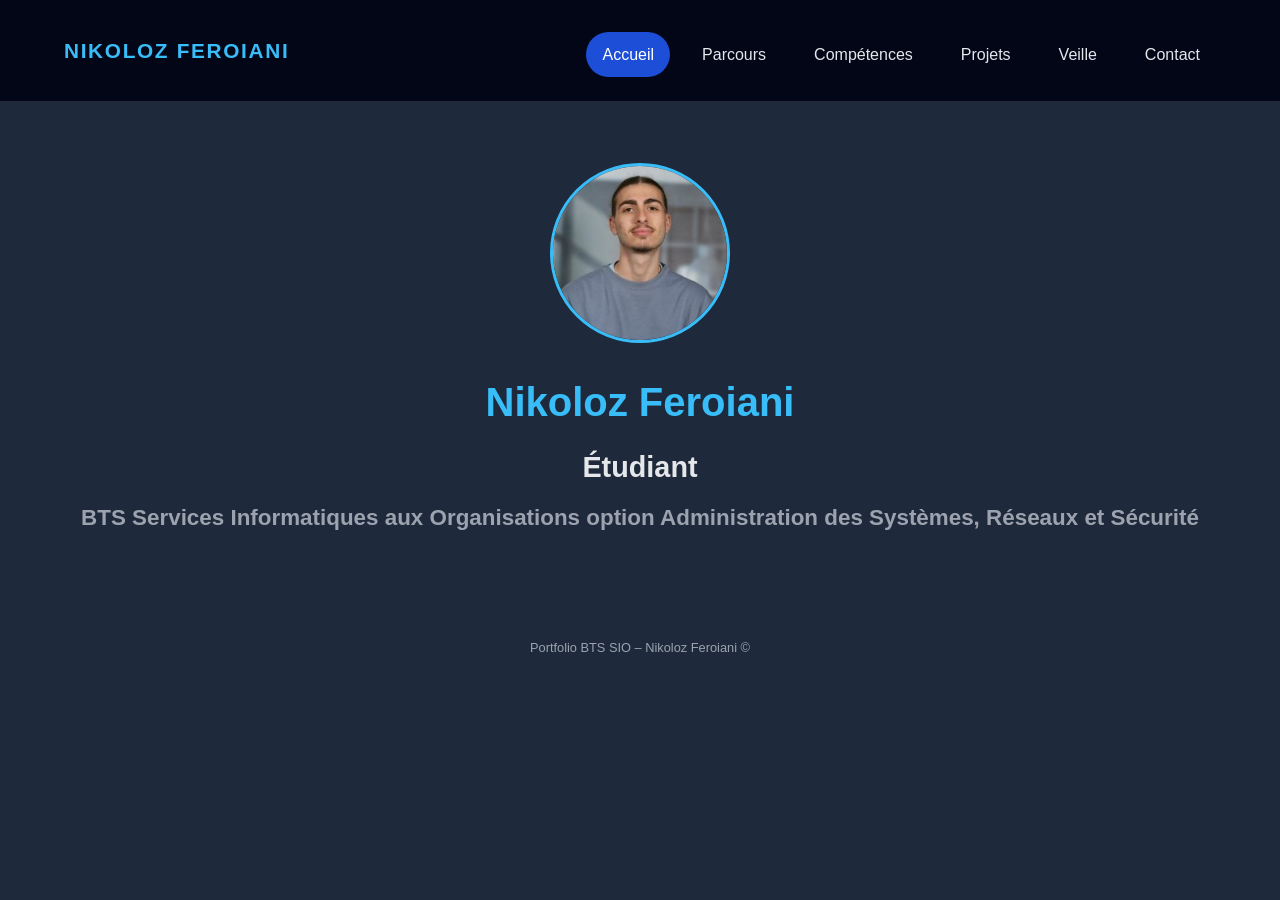
<file: index.html>
<!DOCTYPE html>
<html lang="fr">
<head>
<meta charset="UTF-8">
<title>Accueil – Portfolio Nikoloz Feroiani</title>
<meta name="viewport" content="width=device-width, initial-scale=1.0">
<link rel="stylesheet" href="css/common.css">
<link rel="stylesheet" href="css/accueil.css">
</head>
<body>

<header>
<div class="container navbar">
<div class="nav-logo">NIKOLOZ FEROIANI</div>
<nav class="nav-links">
<a href="index.html" class="active">Accueil</a>
<a href="parcours.html">Parcours</a>
<a href="competence.html">Compétences</a>
<a href="projets.html">Projets</a>
<a href="veille.html">Veille</a>
<a href="contact.html">Contact</a>
</nav>
</div>
</header>

<main class="container accueil">

<!-- Photo + Nom / Formation -->
<div class="intro-vitrine">
<!-- Insert your photo here -->
<img src="img/téléchargement.png" alt="Photo Nikoloz Feroiani" class="photo-profil">
<h1>Nikoloz Feroiani</h1>
<h2>Étudiant</h2>
<h3>BTS Services Informatiques aux Organisations option Administration des Systèmes, Réseaux et Sécurité</h3>
</div>

</main>

<footer>
<div class="container">
Portfolio BTS SIO – Nikoloz Feroiani ©
</div>
</footer>

</body>
</html>
</file>
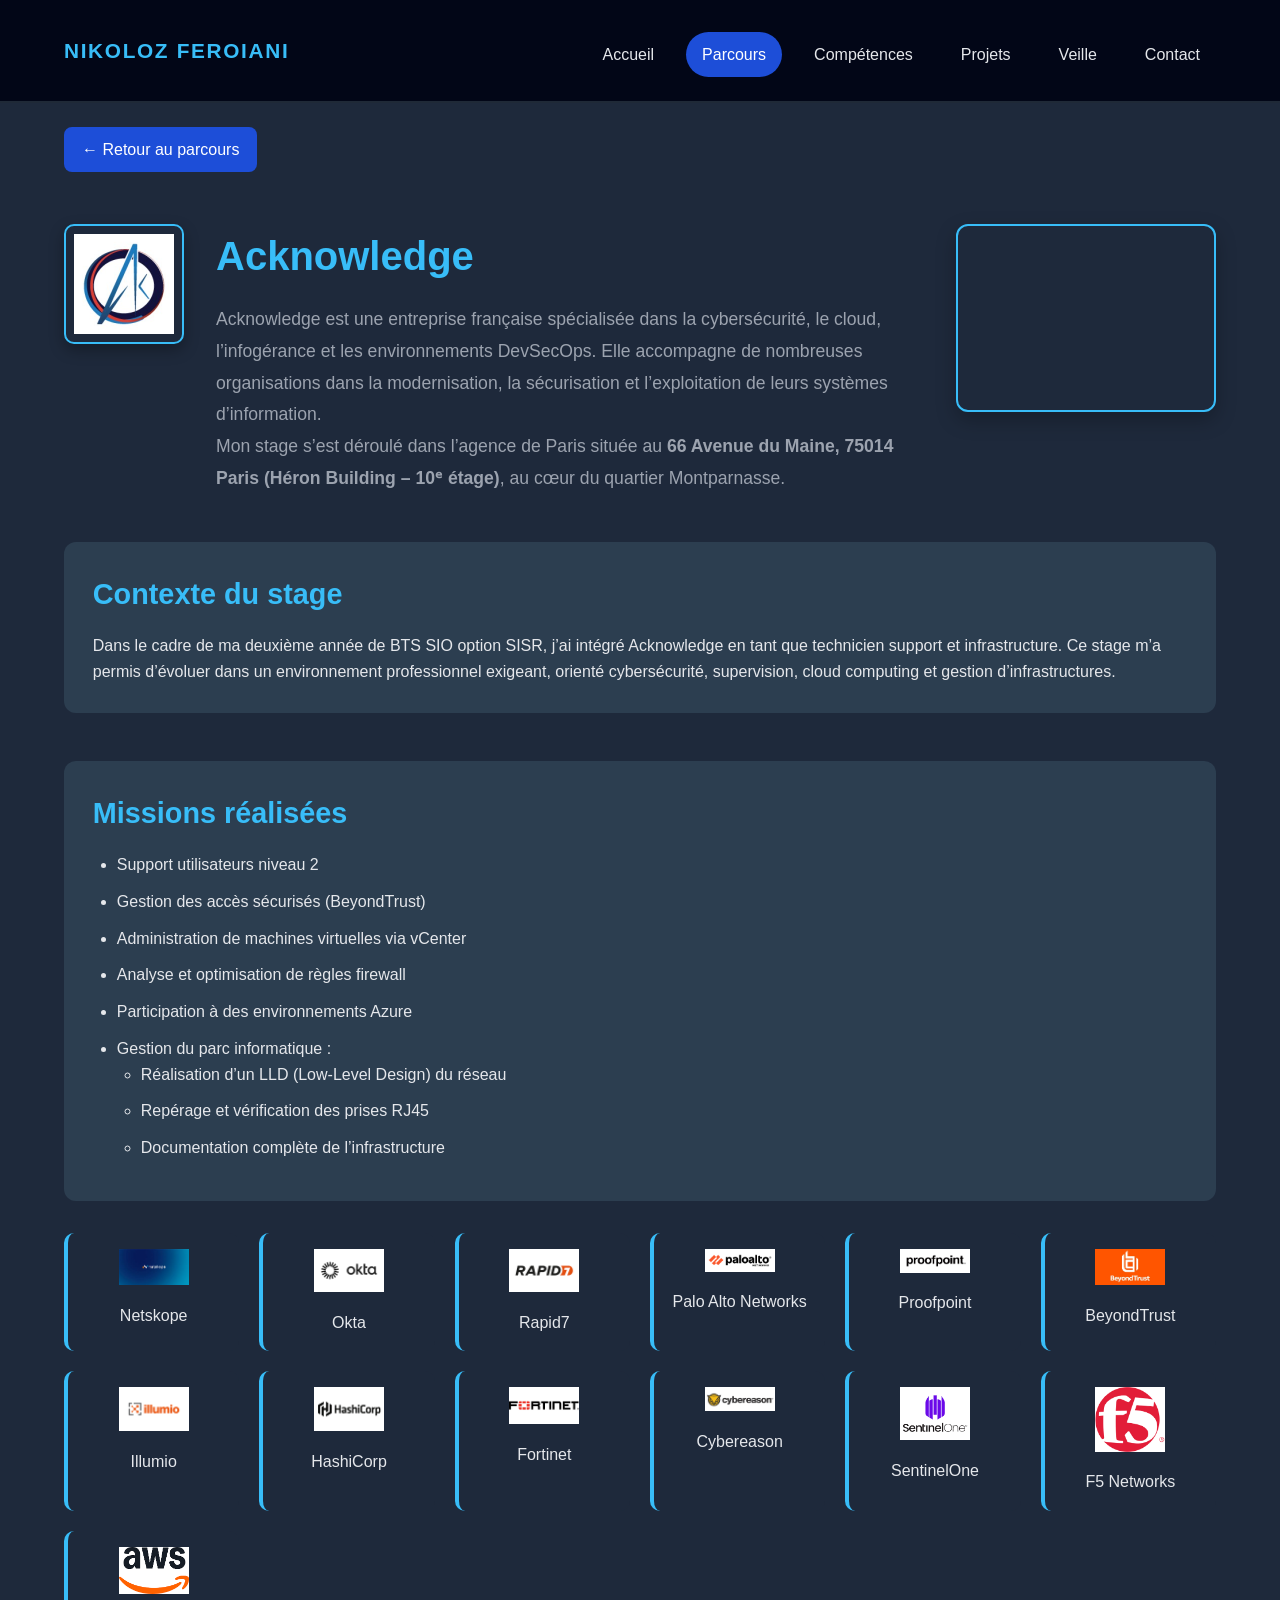
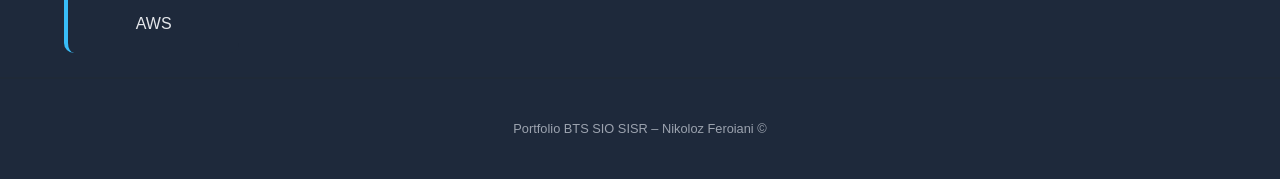
<file: acknowledge.html>
<!DOCTYPE html>
<html lang="fr">
<head>
  <meta charset="UTF-8">
  <title>Acknowledge – Stage BTS SIO SISR</title>
  <meta name="viewport" content="width=device-width, initial-scale=1.0">

  <link rel="stylesheet" href="css/common.css">
  <link rel="stylesheet" href="css/entreprise.css">
</head>

<body>

<header>
  <div class="container navbar">
    <div class="nav-logo">NIKOLOZ FEROIANI</div>
    <nav class="nav-links">
      <a href="index.html">Accueil</a>
      <a href="parcours.html" class="active">Parcours</a>
      <a href="competence.html">Compétences</a>
      <a href="projets.html">Projets</a>
      <a href="veille.html">Veille</a>
      <a href="contact.html">Contact</a>
    </nav>
  </div>
</header>

<main class="container">

  <!-- Bouton retour en haut -->
  <a href="parcours.html" class="btn-retour-top">← Retour au parcours</a>

  <!-- HEADER ENTREPRISE : Logo + Texte + Map -->
  <section class="intro-header">

    <!-- Logo -->
    <div class="intro-logo">
      <img src="img/ack_nowledge_logo.jpg" alt="Logo Acknowledge">
    </div>

    <!-- Texte -->
    <div class="intro-text">
      <h1>Acknowledge</h1>
      <p>
        Acknowledge est une entreprise française spécialisée dans la cybersécurité, le cloud, 
        l’infogérance et les environnements DevSecOps. Elle accompagne de nombreuses organisations 
        dans la modernisation, la sécurisation et l’exploitation de leurs systèmes d’information.
      </p>
      <p>
        Mon stage s’est déroulé dans l’agence de Paris située au 
        <strong>66 Avenue du Maine, 75014 Paris (Héron Building – 10ᵉ étage)</strong>, 
        au cœur du quartier Montparnasse.
      </p>
    </div>

    <!-- Map -->
    <div class="intro-map-small">
      <iframe 
        src="https://www.google.com/maps/embed?pb=!1m18!1m12!1m3!1d2624.676948334334!2d2.321989076747232!3d48.83848997132451!2m3!1f0!2f0!3f0!3m2!1i1024!2i768!4f13.1!3m3!1m2!1s0x47e671e3d3f8b4d1%3A0x8c4f3b43f5201fa0!2s66%20Av.%20du%20Maine%2C%2075014%20Paris!5e0!3m2!1sfr!2sfr!4v1700000000000"
        width="100%" height="160" style="border:0;" allowfullscreen="" loading="lazy">
      </iframe>
    </div>

  </section>

  <!-- Contexte du stage -->
  <section class="context">
    <h2>Contexte du stage</h2>
    <p>
      Dans le cadre de ma deuxième année de BTS SIO option SISR, j’ai intégré Acknowledge en tant que 
      technicien support et infrastructure. Ce stage m’a permis d’évoluer dans un environnement 
      professionnel exigeant, orienté cybersécurité, supervision, cloud computing et gestion d’infrastructures.
    </p>
  </section>

  <!-- Missions réalisées -->
  <section class="missions">
    <h2>Missions réalisées</h2>
    <ul>
      <li>Support utilisateurs niveau 2</li>
      <li>Gestion des accès sécurisés (BeyondTrust)</li>
      <li>Administration de machines virtuelles via vCenter</li>
      <li>Analyse et optimisation de règles firewall</li>
      <li>Participation à des environnements Azure</li>
      <li>Gestion du parc informatique :
        <ul>
          <li>Réalisation d’un LLD (Low-Level Design) du réseau</li>
          <li>Repérage et vérification des prises RJ45</li>
          <li>Documentation complète de l’infrastructure</li>
        </ul>
      </li>
    </ul>
  </section>

  <!-- Technologies utilisées -->
  <div class="tech-grid">

  <div class="tech-card">
    <img src="img/netskope.jpg" alt="Netskope">
    <p>Netskope</p>
  </div>

  <div class="tech-card">
    <img src="img/okta.png" alt="Okta">
    <p>Okta</p>
  </div>

  <div class="tech-card">
    <img src="img/rapid7.png" alt="Rapid7">
    <p>Rapid7</p>
  </div>

  <div class="tech-card">
    <img src="img/paloalto.png" alt="Palo Alto Networks">
    <p>Palo Alto Networks</p>
  </div>

  <div class="tech-card">
    <img src="img/proofpoint.png" alt="Proofpoint">
    <p>Proofpoint</p>
  </div>

  <div class="tech-card">
    <img src="img/logo_beyondtrust.png" alt="BeyondTrust">
    <p>BeyondTrust</p>
  </div>

  <div class="tech-card">
    <img src="img/illumio.png" alt="Illumio">
    <p>Illumio</p>
  </div>

  <div class="tech-card">
    <img src="img/hashicopr.png" alt="HashiCorp">
    <p>HashiCorp</p>
  </div>

  <div class="tech-card">
    <img src="img/fortinet.png" alt="Fortinet">
    <p>Fortinet</p>
  </div>

  <div class="tech-card">
    <img src="img/cybereason.png " alt="Cybereason">
    <p>Cybereason</p>
  </div>

  <div class="tech-card">
    <img src="img/sentinelle one.png" alt="SentinelOne">
    <p>SentinelOne</p>
  </div>

  <div class="tech-card">
    <img src="img/f5.png" alt="F5">
    <p>F5 Networks</p>
  </div>

  <div class="tech-card">
    <img src="img/aws.png" alt="AWS">
    <p>AWS</p>
  </div>

</div>


</main>

<footer>
  <div class="container">
    Portfolio BTS SIO SISR – Nikoloz Feroiani ©
  </div>
</footer>

</body>
</html>
</file>
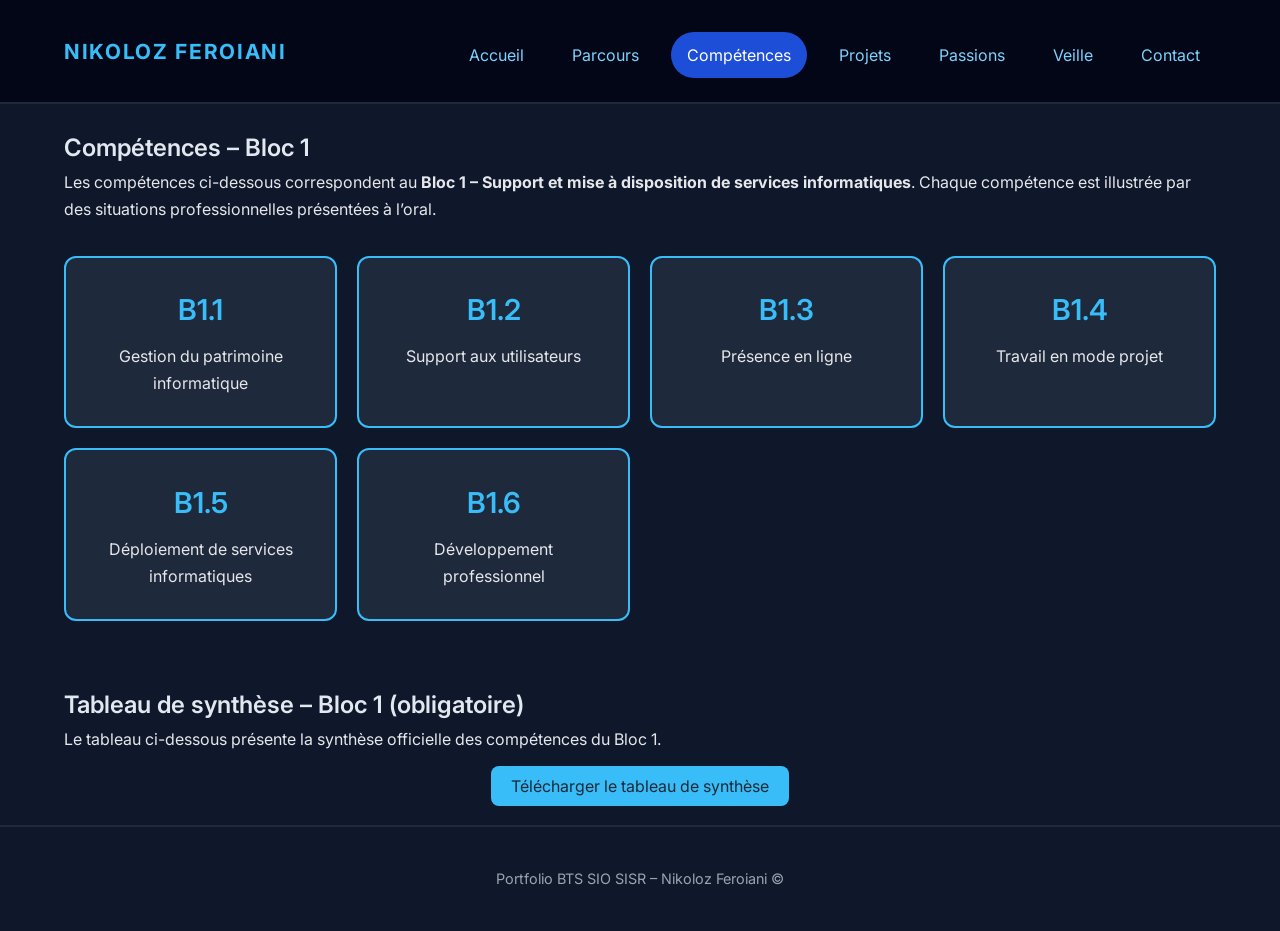
<file: competence.html>
<!DOCTYPE html>
<html lang="fr">
<head>
    <meta charset="UTF-8">
    <title>Compétences – Bloc 1 | BTS SIO SISR</title>
    <meta name="viewport" content="width=device-width, initial-scale=1.0">

    <!-- CSS existants -->
    <link rel="stylesheet" href="css/common.css">
    <link rel="stylesheet" href="css/competence.css">

    <style>
        /* ===== Cartes compétences (style ancien amélioré) ===== */
        .competence-grid {
            display: grid;
            grid-template-columns: repeat(auto-fit, minmax(220px, 1fr));
            gap: 20px;
            margin-top: 2rem;
        }

        .competence-card {
            background-color: #1e293b;
            border: 2px solid #38bdf8;
            border-radius: 12px;
            padding: 1.8rem;
            text-align: center;
            cursor: pointer;
            transition: transform 0.25s ease, box-shadow 0.25s ease;
        }

        .competence-card:hover {
            transform: translateY(-6px);
            box-shadow: 0 8px 18px rgba(0, 0, 0, 0.25);
        }

        .competence-card h2 {
            color: #38bdf8;
            font-size: 1.8rem;
            margin-bottom: 0.5rem;
        }

        .competence-card p {
            color: #e5e7eb;
            font-size: 1rem;
        }

        /* ===== Modals ===== */
        .modal {
            display: none;
            position: fixed;
            z-index: 999;
            left: 0;
            top: 0;
            width: 100%;
            height: 100%;
            background-color: rgba(0,0,0,0.6);
        }

        .modal-content {
            background-color: #1f2937;
            margin: 50px auto;
            padding: 20px;
            border-radius: 12px;
            width: 80%;
            max-width: 900px;
            color: #e5e7eb;
        }

        .close {
            float: right;
            font-size: 2rem;
            cursor: pointer;
            color: #38bdf8;
        }

        /* ===== Tableaux ===== */
        .modal-content table {
            width: 100%;
            border-collapse: collapse;
            margin-top: 15px;
        }

        .modal-content th, .modal-content td {
            border: 1px solid #38bdf8;
            padding: 10px;
            text-align: center;
        }

        .modal-content th {
            background-color: #38bdf8;
            color: #1f2937;
        }

        .modal-content td {
            background-color: #2c3e50;
        }

        /* ===== PDF ===== */
        .pdf-download {
            text-align: center;
            margin-top: 20px;
        }

        .pdf-download a {
            background-color: #38bdf8;
            color: #1f2937;
            padding: 10px 20px;
            border-radius: 8px;
            text-decoration: none;
        }

        .pdf-download a:hover {
            background-color: #1aa0f7;
        }
    </style>
</head>

<body>

<header>
    <div class="container navbar">
        <div class="nav-logo">NIKOLOZ FEROIANI</div>
        <nav class="nav-links">
            <a href="index.html">Accueil</a>
            <a href="parcours.html">Parcours</a>
            <a href="competence.html" class="active">Compétences</a>
            <a href="projets.html">Projets</a>
            <a href="passions.html">Passions</a>
            <a href="veille.html">Veille</a>
            <a href="contact.html">Contact</a>
        </nav>
    </div>
</header>

<main class="container">

    <section class="intro">
        <h1>Compétences – Bloc 1</h1>
        <p>
            Les compétences ci-dessous correspondent au <strong>Bloc 1 – Support et mise à disposition de services informatiques</strong>.
            Chaque compétence est illustrée par des situations professionnelles présentées à l’oral.
        </p>
    </section>

    <!-- ===== Cartes compétences ===== -->
    <section class="competence-grid">
        <div class="competence-card" onclick="openModal('modal-b1.1')">
            <h2>B1.1</h2>
            <p>Gestion du patrimoine informatique</p>
        </div>

        <div class="competence-card" onclick="openModal('modal-b1.2')">
            <h2>B1.2</h2>
            <p>Support aux utilisateurs</p>
        </div>

        <div class="competence-card" onclick="openModal('modal-b1.3')">
            <h2>B1.3</h2>
            <p>Présence en ligne</p>
        </div>

        <div class="competence-card" onclick="openModal('modal-b1.4')">
            <h2>B1.4</h2>
            <p>Travail en mode projet</p>
        </div>

        <div class="competence-card" onclick="openModal('modal-b1.5')">
            <h2>B1.5</h2>
            <p>Déploiement de services informatiques</p>
        </div>

        <div class="competence-card" onclick="openModal('modal-b1.6')">
            <h2>B1.6</h2>
            <p>Développement professionnel</p>
        </div>
    </section>

    <!-- ===== MODALS ===== -->

    <!-- B1.1 -->
    <div id="modal-b1.1" class="modal">
        <div class="modal-content">
            <span class="close" onclick="closeModal('modal-b1.1')">&times;</span>
            <h3>B1.1 – Gestion du patrimoine informatique</h3>

            <table>
                <tr>
                    <th>Contexte</th>
                    <th>Comment</th>
                    <th>Outils / Technologie</th>
                    <th>Mission</th>
                </tr>
                <tr>
                    <td>Stage 1 – Oh My Tel</td>
                    <td>Inventaire matériel et vérification postes</td>
                    <td>PC, câbles, périphériques</td>
                    <td>Suivi et inventaire complet</td>
                </tr>
                <tr>
                    <td>Formation – Lab réseau</td>
                    <td>Installation et vérification postes / serveurs</td>
                    <td>VM, Switch Cisco</td>
                    <td>Mise en place du lab</td>
                </tr>
            </table>
        </div>
    </div>

    <!-- B1.2 -->
    <div id="modal-b1.2" class="modal">
        <div class="modal-content">
            <span class="close" onclick="closeModal('modal-b1.2')">&times;</span>
            <h3>B1.2 – Support aux utilisateurs</h3>

            <table>
                <tr>
                    <th>Contexte</th>
                    <th>Comment</th>
                    <th>Outils / Technologie</th>
                    <th>Mission</th>
                </tr>
                <tr>
                    <td>Stage 2 – Acknowledge</td>
                    <td>Suivi et traitement tickets Jira</td>
                    <td>Jira, Email</td>
                    <td>Traiter et résoudre les tickets</td>
                </tr>
                <tr>
                    <td>Stage 1 – Oh My Tel</td>
                    <td>Assistance et dépannage postes</td>
                    <td>Windows, Office, matériel PC</td>
                    <td>Aider les utilisateurs et vérifier leur équipement</td>
                </tr>
            </table>
        </div>
    </div>

    <!-- B1.3 -->
    <div id="modal-b1.3" class="modal">
        <div class="modal-content">
            <span class="close" onclick="closeModal('modal-b1.3')">&times;</span>
            <h3>B1.3 – Présence en ligne / supervision</h3>

            <table>
                <tr>
                    <th>Contexte</th>
                    <th>Comment</th>
                    <th>Outils / Technologie</th>
                    <th>Mission</th>
                </tr>
                <tr>
                    <td>Formation – Lab réseau</td>
                    <td>Supervision du lab et des machines</td>
                    <td>CheckMK, VM</td>
                    <td>Création de dashboards</td>
                </tr>
                <tr>
                    <td>Stage 2 – Acknowledge</td>
                    <td>Surveillance des équipements réseau</td>
                    <td>CheckMK, Kibana</td>
                    <td>Monitorer les endpoints et serveurs</td>
                </tr>
            </table>
        </div>
    </div>

    <!-- B1.4 -->
    <div id="modal-b1.4" class="modal">
        <div class="modal-content">
            <span class="close" onclick="closeModal('modal-b1.4')">&times;</span>
            <h3>B1.4 – Travail en mode projet</h3>

            <table>
                <tr>
                    <th>Contexte</th>
                    <th>Comment</th>
                    <th>Outils / Technologie</th>
                    <th>Mission</th>
                </tr>
                <tr>
                    <td>Projet AP – Station F</td>
                    <td>Coordination et configuration du réseau</td>
                    <td>Switch Cisco, VLAN, LACP</td>
                    <td>Mise en place de l’infrastructure</td>
                </tr>
                <tr>
                    <td>Projet Lab individuel</td>
                    <td>Organisation et test des VMs</td>
                    <td>VM Windows 11 / Server</td>
                    <td>Mise en place du lab</td>
                </tr>
            </table>
        </div>
    </div>

    <!-- B1.5 -->
    <div id="modal-b1.5" class="modal">
        <div class="modal-content">
            <span class="close" onclick="closeModal('modal-b1.5')">&times;</span>
            <h3>B1.5 – Déploiement de services informatiques</h3>

            <table>
                <tr>
                    <th>Contexte</th>
                    <th>Comment</th>
                    <th>Outils / Technologie</th>
                    <th>Mission</th>
                </tr>
                <tr>
                    <td>Formation – Lab Joomla</td>
                    <td>Installation et configuration serveur web</td>
                    <td>Apache2, MariaDB, Joomla</td>
                    <td>Déploiement d’un site web</td>
                </tr>
                <tr>
                    <td>Projet AP – Station F</td>
                    <td>Configuration des services réseau</td>
                    <td>Switch, Proxmox</td>
                    <td>Mise en service des machines</td>
                </tr>
            </table>
        </div>
    </div>

    <!-- B1.6 -->
    <div id="modal-b1.6" class="modal">
        <div class="modal-content">
            <span class="close" onclick="closeModal('modal-b1.6')">&times;</span>
            <h3>B1.6 – Développement professionnel</h3>

            <table>
                <tr>
                    <th>Contexte</th>
                    <th>Comment</th>
                    <th>Outils / Technologie</th>
                    <th>Mission</th>
                </tr>
                <tr>
                    <td>Formation</td>
                    <td>Gestion de son identité professionnelle</td>
                    <td>LinkedIn</td>
                    <td>Mise à jour du profil</td>
                </tr>
                <tr>
                    <td>Stage</td>
                    <td>Organisation et planification</td>
                    <td>Google Calendar, Trello</td>
                    <td>Gestion des tâches</td>
                </tr>
            </table>
        </div>
    </div>

    <!-- ===== PDF ===== -->
    <section class="tableau">
        <h2>Tableau de synthèse – Bloc 1 (obligatoire)</h2>
        <p>Le tableau ci-dessous présente la synthèse officielle des compétences du Bloc 1.</p>

        <div class="pdf-download">
            <a href="img/Annexe 6-1 - Tableau de synthese - Epreuve E4 - BTS SIO 2025 (1).pdf" target="_blank">
                Télécharger le tableau de synthèse
            </a>
        </div>
    </section>

</main>

<footer>
    <div class="container">
        Portfolio BTS SIO SISR – Nikoloz Feroiani ©
    </div>
</footer>

<script>
    let currentModal = null;

    function openModal(id) {
        if (currentModal && currentModal !== id) {
            document.getElementById(currentModal).style.display = 'none';
        }
        document.getElementById(id).style.display = 'block';
        currentModal = id;
    }

    function closeModal(id) {
        document.getElementById(id).style.display = 'none';
        currentModal = null;
    }

    window.onclick = function(event) {
        if (event.target.classList.contains('modal')) {
            event.target.style.display = 'none';
            currentModal = null;
        }
    }
</script>

</body>
</html>
</file>
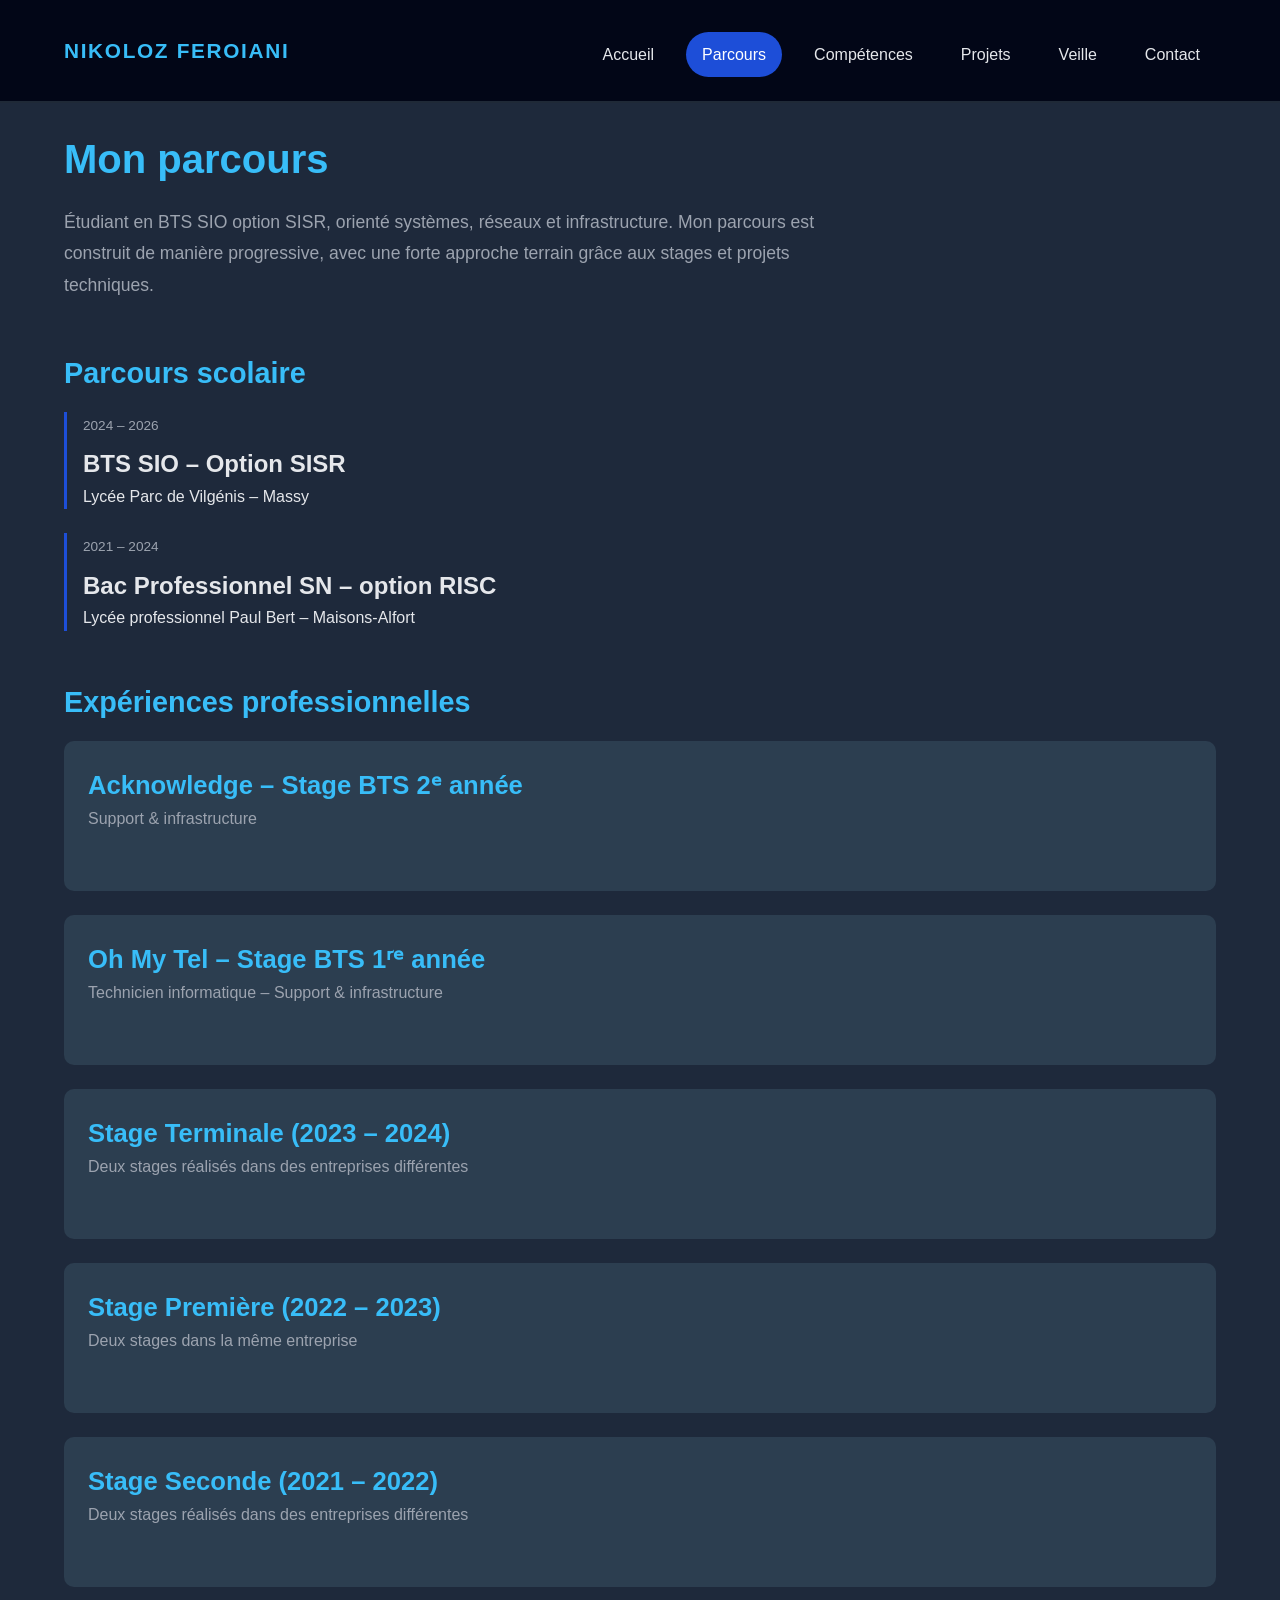
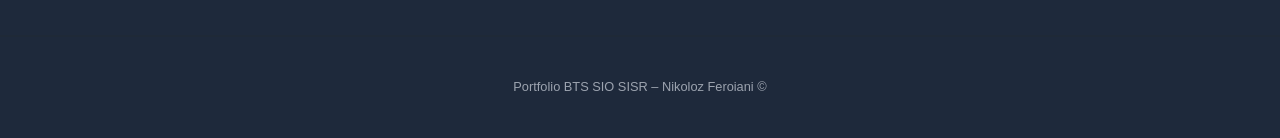
<file: parcours.html>
<!DOCTYPE html>
<html lang="fr">
<head>
  <meta charset="UTF-8">
  <title>Parcours – Nikoloz Feroiani</title>
  <meta name="viewport" content="width=device-width, initial-scale=1.0">
  
  <!-- CSS commun et spécifique -->
  <link rel="stylesheet" href="css/common.css">
  <link rel="stylesheet" href="css/parcours.css"> <!-- CSS spécifique à cette page -->
</head>

<body>

<header>
  <div class="container navbar">
    <div class="nav-logo">NIKOLOZ FEROIANI</div>
    <nav class="nav-links">
      <a href="index.html">Accueil</a>
      <a href="parcours.html" class="active">Parcours</a>
      <a href="competence.html">Compétences</a>
      <a href="projets.html">Projets</a>
      <a href="veille.html">Veille</a>
      <a href="contact.html">Contact</a>
    </nav>
  </div>
</header>

<main class="container">
  <!-- Introduction -->
  <section class="intro">
    <h1>Mon parcours</h1>
    <p>
      Étudiant en BTS SIO option SISR, orienté systèmes, réseaux et infrastructure.
      Mon parcours est construit de manière progressive, avec une forte approche terrain
      grâce aux stages et projets techniques.
    </p>
  </section>

  <!-- Parcours scolaire -->
  <section class="timeline">
    <h2>Parcours scolaire</h2>

    <div class="step">
      <span>2024 – 2026</span>
      <h3>BTS SIO – Option SISR</h3>
      <p>Lycée Parc de Vilgénis – Massy</p>
    </div>

    <div class="step">
      <span>2021 – 2024</span>
      <h3>Bac Professionnel SN – option RISC</h3>
      <p>Lycée professionnel Paul Bert – Maisons-Alfort</p>
    </div>
  </section>

  <!-- Expériences professionnelles -->
  <section class="stages">
    <h2>Expériences professionnelles</h2>

   <div class="stage">
  <h3>
    <a href="acknowledge.html">Acknowledge – Stage BTS 2ᵉ année</a>
  </h3>
  <span>Support & infrastructure</span>
  <ul>
    <li>Support utilisateurs niveau 2</li>
    <li>Gestion des accès sécurisés (BeyondTrust)</li>
    <li>Administration de machines virtuelles (vCenter)</li>
    <li>Analyse et optimisation de règles firewall</li>
    <li>Participation à des environnements Azure</li>
  </ul>
</div>


  <div class="stage">
  <h3>
    <a href="ohmytel.html">Oh My Tel – Stage BTS 1ʳᵉ année</a>
  </h3>
  <span>Technicien informatique – Support & infrastructure</span>
  <ul>
    <li>Interventions informatiques chez les clients</li>
    <li>Montage et configuration de postes informatiques</li>
    <li>Dépannage matériel et périphériques</li>
    <li>Support utilisateur niveau 1</li>
    <li>Installation de logiciels et systèmes d’exploitation</li>
    <li>Gestion de petites infrastructures réseau</li>
    <li>Documentation des interventions et suivi du parc informatique</li>
  </ul>
</div>



    <!-- Stage de terminale -->
    <div class="stage">
      <h3>Stage Terminale (2023 – 2024)</h3>
      <span>Deux stages réalisés dans des entreprises différentes</span>
      <ul>
        <li>Stage 1 : Réseaux et maintenance de matériel informatique</li>
        <li>Stage 2 : Support utilisateur et gestion de parc informatique</li>
      </ul>
    </div>

    <!-- Stage de première -->
    <div class="stage">
      <h3>Stage Première (2022 – 2023)</h3>
      <span>Deux stages dans la même entreprise</span>
      <ul>
        <li>Stage 1 : Déploiement de postes et maintenance préventive</li>
        <li>Stage 2 : Gestion de réseau et assistance utilisateur de premier niveau</li>
      </ul>
    </div>

    <!-- Stage de seconde -->
    <div class="stage">
      <h3>Stage Seconde (2021 – 2022)</h3>
      <span>Deux stages réalisés dans des entreprises différentes</span>
      <ul>
        <li>Stage 1 : Découverte du monde professionnel et observation des processus informatiques</li>
        <li>Stage 2 : Participation à des tâches de maintenance et suivi d'incidents</li>
      </ul>
    </div>

  </section>
</main>

<footer>
  <div class="container">
    Portfolio BTS SIO SISR – Nikoloz Feroiani ©
  </div>
</footer>

<script>
  // JavaScript pour l'animation de l'ouverture des cartes de stage
  const stages = document.querySelectorAll('.stage h3');
  stages.forEach(stage => {
    stage.addEventListener('click', function() {
      const parent = this.parentElement;
      parent.classList.toggle('open'); // Ajoute ou enlève la classe "open" pour afficher/cacher le contenu
    });
  });
</script>

</body>
</html>
</file>
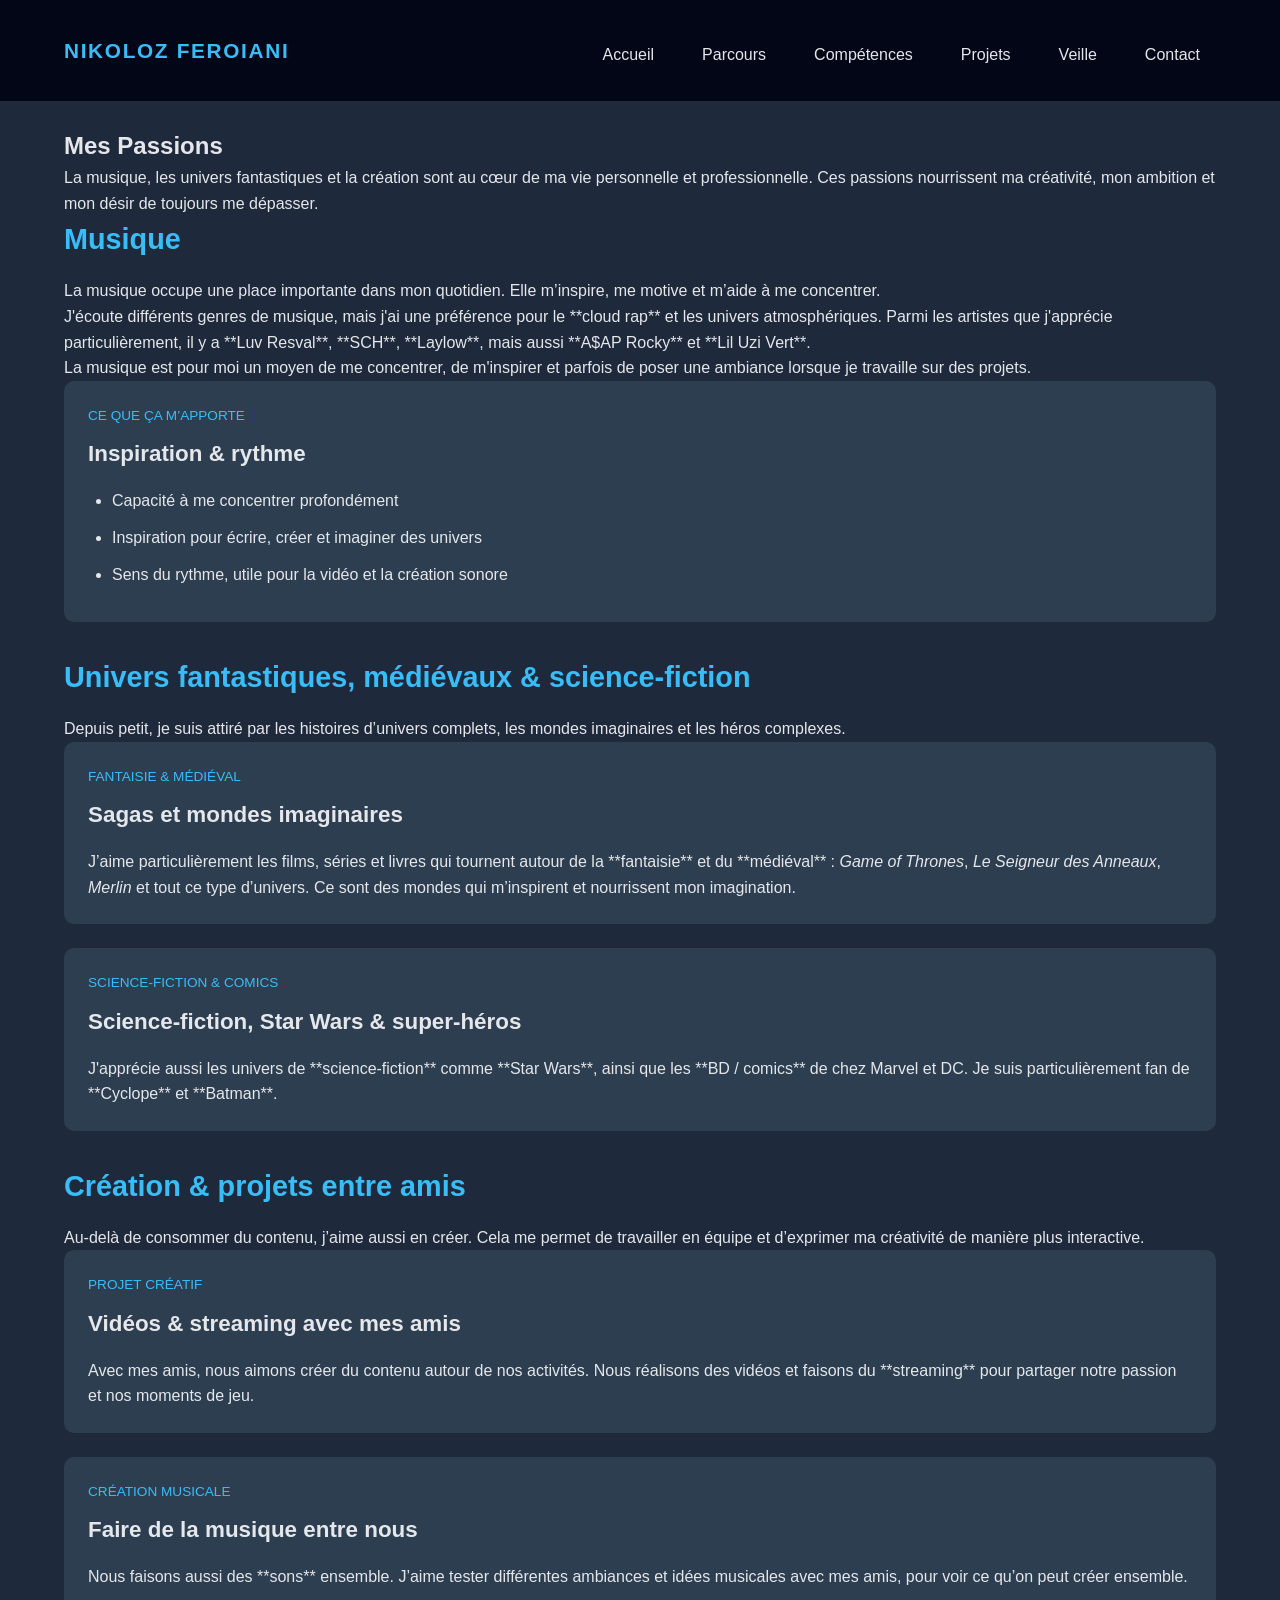
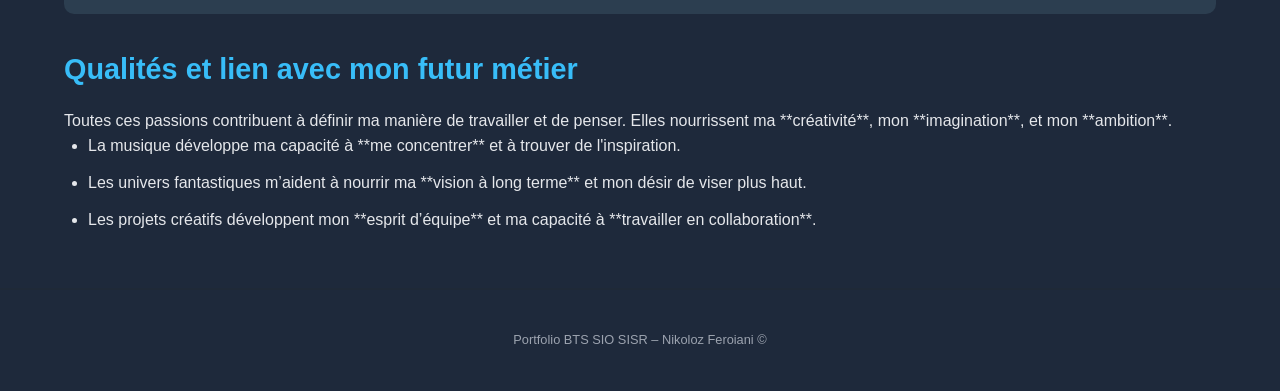
<file: passions.html>
<!DOCTYPE html>
<html lang="fr">
<head>
  <meta charset="UTF-8">
  <title>Passions – Nikoloz Feroiani</title>
  <meta name="viewport" content="width=device-width, initial-scale=1.0">
  
  <!-- CSS commun et spécifique -->
  <link rel="stylesheet" href="css/common.css">
  <link rel="stylesheet" href="css/passions.css"> <!-- CSS spécifique à cette page -->
</head>

<body>

<header>
  <div class="container navbar">
    <div class="nav-logo">NIKOLOZ FEROIANI</div>
    <nav class="nav-links">
      <a href="index.html">Accueil</a>
      <a href="parcours.html">Parcours</a>
      <a href="competence.html">Compétences</a>
      <a href="projets.html">Projets</a>
      <a href="veille.html">Veille</a>
      <a href="contact.html">Contact</a>
    </nav>
  </div>
</header>

<main class="container">
  <!-- Introduction -->
  <section class="intro">
    <h1>Mes Passions</h1>
    <p>
      La musique, les univers fantastiques et la création sont au cœur de ma vie personnelle et professionnelle. Ces passions nourrissent ma créativité, mon ambition et mon désir de toujours me dépasser.
    </p>
  </section>

  <!-- Musique -->
  <section class="section">
    <h2>Musique</h2>
    <p class="section-subtitle">
      La musique occupe une place importante dans mon quotidien. Elle m’inspire, me motive et m’aide à me concentrer.
    </p>
    <div class="grid grid-2">
      <div>
        <p>
          J'écoute différents genres de musique, mais j'ai une préférence pour le **cloud rap** et les univers atmosphériques. Parmi les artistes que j'apprécie particulièrement, il y a **Luv Resval**, **SCH**, **Laylow**, mais aussi **A$AP Rocky** et **Lil Uzi Vert**.
        </p>
        <p>
          La musique est pour moi un moyen de me concentrer, de m'inspirer et parfois de poser une ambiance lorsque je travaille sur des projets.
        </p>
      </div>
      <div class="card">
        <div class="card-tag">Ce que ça m’apporte</div>
        <h3 class="card-title">Inspiration & rythme</h3>
        <ul class="list">
          <li>Capacité à me concentrer profondément</li>
          <li>Inspiration pour écrire, créer et imaginer des univers</li>
          <li>Sens du rythme, utile pour la vidéo et la création sonore</li>
        </ul>
      </div>
    </div>
  </section>

  <!-- Univers fantastiques / SF / Comics -->
  <section class="section">
    <h2>Univers fantastiques, médiévaux & science-fiction</h2>
    <p class="section-subtitle">
      Depuis petit, je suis attiré par les histoires d’univers complets, les mondes imaginaires et les héros complexes.
    </p>
    <div class="grid grid-2">
      <div class="card">
        <div class="card-tag">Fantaisie & médiéval</div>
        <h3 class="card-title">Sagas et mondes imaginaires</h3>
        <p>
          J’aime particulièrement les films, séries et livres qui tournent autour de la **fantaisie** et du **médiéval** : <em>Game of Thrones</em>, <em>Le Seigneur des Anneaux</em>, <em>Merlin</em> et tout ce type d’univers. Ce sont des mondes qui m’inspirent et nourrissent mon imagination.
        </p>
      </div>
      <div class="card">
        <div class="card-tag">Science-fiction & comics</div>
        <h3 class="card-title">Science-fiction, Star Wars & super-héros</h3>
        <p>
          J'apprécie aussi les univers de **science-fiction** comme **Star Wars**, ainsi que les **BD / comics** de chez Marvel et DC. Je suis particulièrement fan de **Cyclope** et **Batman**.
        </p>
      </div>
    </div>
  </section>

  <!-- Création (Vidéos & Musique avec les amis) -->
  <section class="section">
    <h2>Création & projets entre amis</h2>
    <p>
      Au-delà de consommer du contenu, j’aime aussi en créer. Cela me permet de travailler en équipe et d’exprimer ma créativité de manière plus interactive.
    </p>
    <div class="grid grid-2">
      <div class="card">
        <div class="card-tag">Projet créatif</div>
        <h3 class="card-title">Vidéos & streaming avec mes amis</h3>
        <p>
          Avec mes amis, nous aimons créer du contenu autour de nos activités. Nous réalisons des vidéos et faisons du **streaming** pour partager notre passion et nos moments de jeu.
        </p>
      </div>
      <div class="card">
        <div class="card-tag">Création musicale</div>
        <h3 class="card-title">Faire de la musique entre nous</h3>
        <p>
          Nous faisons aussi des **sons** ensemble. J’aime tester différentes ambiances et idées musicales avec mes amis, pour voir ce qu’on peut créer ensemble.
        </p>
      </div>
    </div>
  </section>

  <!-- Qualités & lien avec le futur métier -->
  <section class="section">
    <h2>Qualités et lien avec mon futur métier</h2>
    <p>
      Toutes ces passions contribuent à définir ma manière de travailler et de penser. Elles nourrissent ma **créativité**, mon **imagination**, et mon **ambition**.
    </p>
    <ul class="list">
      <li>La musique développe ma capacité à **me concentrer** et à trouver de l'inspiration.</li>
      <li>Les univers fantastiques m’aident à nourrir ma **vision à long terme** et mon désir de viser plus haut.</li>
      <li>Les projets créatifs développent mon **esprit d’équipe** et ma capacité à **travailler en collaboration**.</li>
    </ul>
  </section>
</main>

<footer>
  <div class="container">
    Portfolio BTS SIO SISR – Nikoloz Feroiani ©
  </div>
</footer>

</body>
</html>
</file>
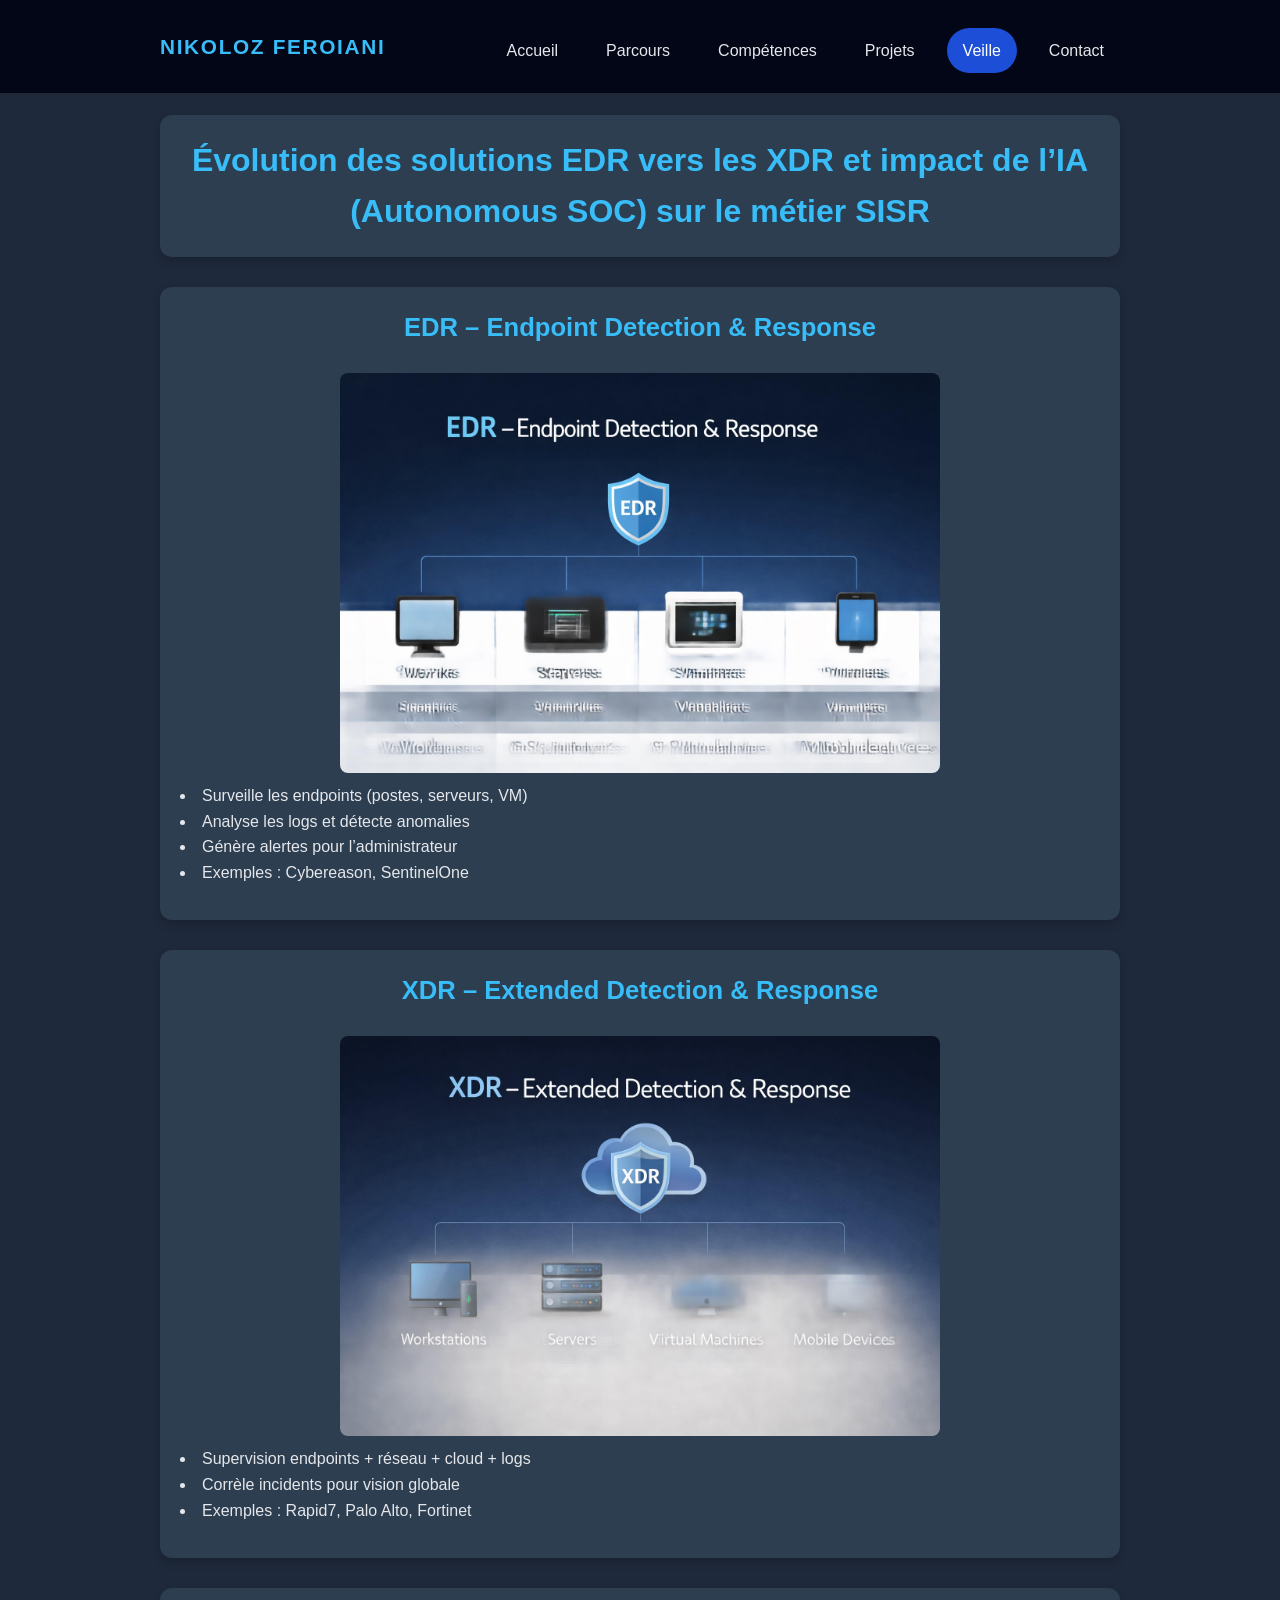
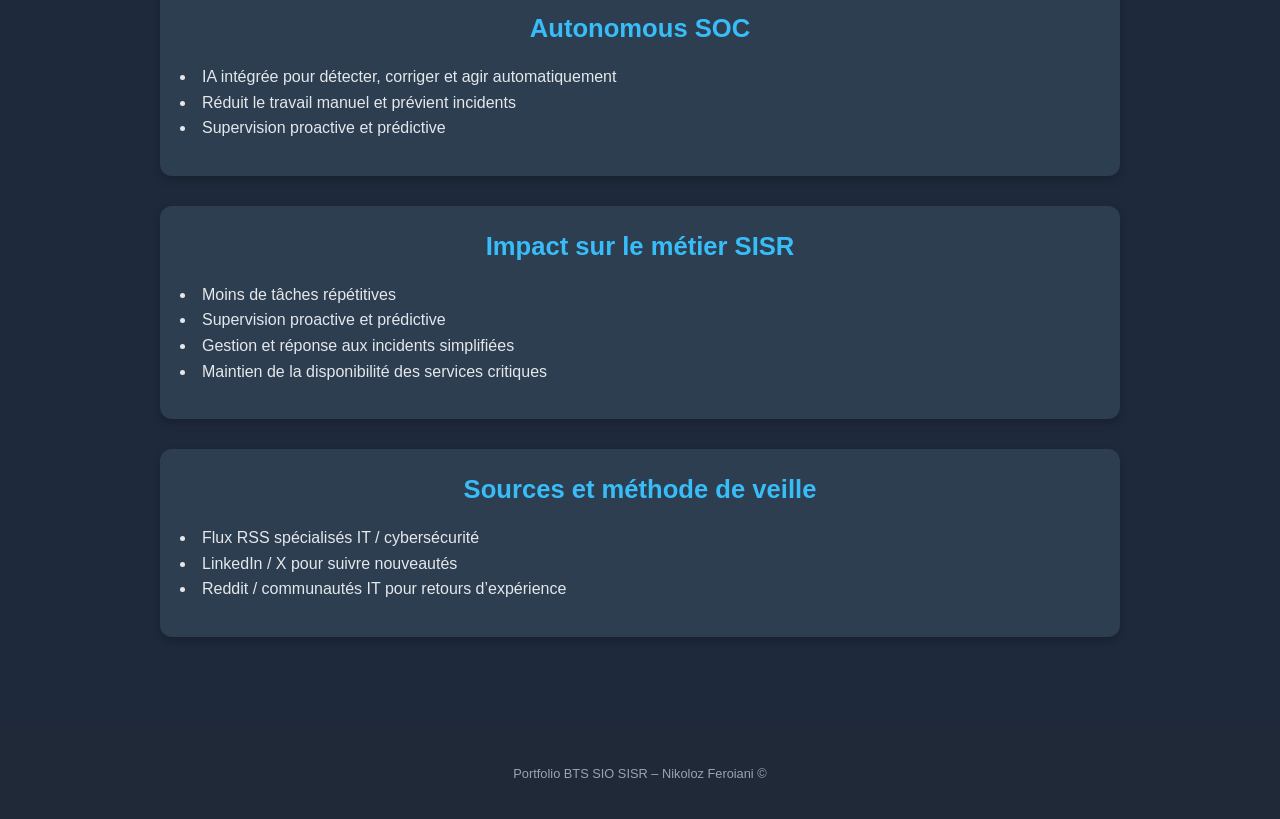
<file: veille.html>
<!DOCTYPE html>
<html lang="fr">
<head>
<meta charset="UTF-8">
<title>Veille technologique – EDR / XDR</title>
<meta name="viewport" content="width=device-width, initial-scale=1.0">

<link rel="stylesheet" href="css/common.css">
<link rel="stylesheet" href="css/veille.css">

</head>
<body>

<header>
<div class="container navbar">
<div class="nav-logo">NIKOLOZ FEROIANI</div>
<nav class="nav-links">
<a href="index.html">Accueil</a>
<a href="parcours.html">Parcours</a>
<a href="competence.html">Compétences</a>
<a href="projets.html">Projets</a>
<a href="veille.html" class="active">Veille</a>
<a href="contact.html">Contact</a>
</nav>
</div>
</header>

<main class="container">

<!-- Carte 1 : Thème / titre -->
<div class="veille-card">
<h1 style="font-size:2rem; text-align:center; color:#38bdf8;">Évolution des solutions EDR vers les XDR et impact de l’IA (Autonomous SOC) sur le métier SISR</h1>
</div>

<!-- Carte 2 : EDR -->
<div class="veille-card">
<h2>EDR – Endpoint Detection & Response</h2>
<img src="img/edr.jpg" alt="Illustration EDR" style="max-width:600px; width:90%; margin:10px 0;">
<ul>
<li>Surveille les endpoints (postes, serveurs, VM)</li>
<li>Analyse les logs et détecte anomalies</li>
<li>Génère alertes pour l’administrateur</li>
<li>Exemples : Cybereason, SentinelOne</li>
</ul>
</div>

<!-- Carte 3 : XDR -->
<div class="veille-card">
<h2>XDR – Extended Detection & Response</h2>
<img src="img/XDR.jpg" alt="Illustration XDR" style="max-width:600px; width:90%; margin:10px 0;">
<ul>
<li>Supervision endpoints + réseau + cloud + logs</li>
<li>Corrèle incidents pour vision globale</li>
<li>Exemples : Rapid7, Palo Alto, Fortinet</li>
</ul>
</div>

<!-- Carte 4 : Autonomous SOC -->
<div class="veille-card">
<h2>Autonomous SOC</h2>
<ul>
<li>IA intégrée pour détecter, corriger et agir automatiquement</li>
<li>Réduit le travail manuel et prévient incidents</li>
<li>Supervision proactive et prédictive</li>
</ul>
</div>

<!-- Carte 5 : Impact sur le métier SISR -->
<div class="veille-card">
<h2>Impact sur le métier SISR</h2>
<ul>
<li>Moins de tâches répétitives</li>
<li>Supervision proactive et prédictive</li>
<li>Gestion et réponse aux incidents simplifiées</li>
<li>Maintien de la disponibilité des services critiques</li>
</ul>
</div>

<!-- Carte 6 : Sources / Veille -->
<div class="veille-card">
<h2>Sources et méthode de veille</h2>
<ul>
<li>Flux RSS spécialisés IT / cybersécurité</li>
<li>LinkedIn / X pour suivre nouveautés</li>
<li>Reddit / communautés IT pour retours d’expérience</li>
</ul>
</div>

</main>

<footer>
<div class="container">
Portfolio BTS SIO SISR – Nikoloz Feroiani ©
</div>
</footer>

</body>
</html>
</file>
<file: css/common.css>
/* RESET */
* {
  margin: 0;
  padding: 0;
  box-sizing: border-box;
}

/* BODY */
body {
  font-family: 'Segoe UI', Tahoma, Geneva, Verdana, sans-serif;
  background-color: #1e293b; /* Fond sombre */
  color: #e5e7eb;
  line-height: 1.6;
}

/* LINKS */
a {
  color: inherit;
  text-decoration: none;
}

/* CONTAINER */
.container {
  max-width: 1200px;
  margin: 0 auto;
  padding: 1.5rem;
}

/* HEADER / NAVBAR */
header {
  background-color: #020617;
  border-bottom: 2px solid #1f2937;
}

.navbar {
  display: flex;
  justify-content: space-between;
  align-items: center;
  flex-wrap: wrap;
}

.nav-logo {
  font-weight: 700;
  font-size: 1.3rem;
  letter-spacing: 0.08em;
  color: #38bdf8;
  text-transform: uppercase;
}

.nav-links {
  display: flex;
  gap: 1rem;
  margin-top: 0.5rem;
}

.nav-links a {
  padding: 0.6rem 1rem;
  border-radius: 999px;
  transition: 0.3s;
}

.nav-links a:hover,
.nav-links a.active {
  background-color: #1d4ed8;
  color: white;
}

/* FOOTER */
footer {
  border-top: 2px solid #1f2937;
  text-align: center;
  font-size: 0.8rem;
  color: #9ca3af;
  padding: 1rem 0;
}
</file>
<file: css/accueil.css>
.accueil {
display: flex;
flex-direction: column;
align-items: center;
justify-content: center;
padding: 60px 20px;
text-align: center;
}

.photo-profil {
width: 180px;
height: 180px;
border-radius: 50%;
object-fit: cover;
margin-bottom: 20px;
border: 3px solid #38bdf8;
}

.intro-vitrine h1 {
font-size: 2.5rem;
color: #38bdf8;
margin-bottom: 10px;
}

.intro-vitrine h2 {
font-size: 1.8rem;
color: #e5e7eb;
margin-bottom: 10px;
}

.intro-vitrine h3 {
font-size: 1.4rem;
color: #9ca3af;
}
</file>
<file: css/entreprise.css>
/* ===== TITRES ===== */
.intro-header h1 {
  font-size: 2.5rem;
  color: #38bdf8;
  margin-bottom: 1rem;
}

.intro-header p {
  color: #9ca3af;
  font-size: 1.1rem;
  line-height: 1.8;
}

/* ===== HEADER ENTREPRISE (logo + texte + map) ===== */
.intro-header {
  display: grid;
  grid-template-columns: auto 1fr auto;
  gap: 2rem;
  align-items: start;
  margin-top: 2rem;
  margin-bottom: 3rem;
}

/* Logo */
.intro-logo img {
  max-width: 120px;
  border-radius: 10px;
  background-color: #1e293b;
  padding: 8px;
  border: 2px solid #38bdf8;
  box-shadow: 0 6px 15px rgba(0,0,0,0.3);
}

/* Map */
.intro-map-small {
  width: 260px;
  background-color: #1e293b;
  padding: 8px;
  border-radius: 12px;
  border: 2px solid #38bdf8;
  box-shadow: 0 8px 20px rgba(0,0,0,0.25);
}

/* Responsive */
@media (max-width: 900px) {
  .intro-header {
    grid-template-columns: 1fr;
  }

  .intro-map-small {
    width: 100%;
  }

  .intro-logo img {
    max-width: 150px;
  }
}

/* ===== SECTIONS ===== */
section {
  margin-top: 3rem;
}

section h2 {
  color: #38bdf8;
  font-size: 1.8rem;
  margin-bottom: 1rem;
}

/* ===== BLOCS ===== */
.context,
.missions,
.technos {
  background-color: #2c3e50;
  padding: 1.8rem;
  border-radius: 12px;
  margin-bottom: 2rem;
  transition: transform 0.3s ease;
}

.context:hover,
.missions:hover,
.technos:hover {
  transform: translateY(-5px);
}

/* ===== MISSIONS ===== */
.missions ul {
  margin-left: 1.5rem;
}

.missions ul li {
  margin-bottom: 0.7rem;
  color: #e5e7eb;
}

/* ===== TECHNOLOGIES ===== */
.tech-grid {
  display: grid;
  grid-template-columns: repeat(auto-fit, minmax(160px, 1fr));
  gap: 20px;
  margin-top: 1rem;
}

.tech-card {
  background-color: #1e293b;
  padding: 1rem;
  border-radius: 10px;
  text-align: center;
  border-left: 4px solid #38bdf8;
}

.tech-card img {
  max-width: 70px;
  margin-bottom: 10px;
}

/* ===== BOUTON RETOUR ===== */
.btn-retour-top {
  display: inline-block;
  margin-bottom: 20px;
  padding: 10px 18px;
  background-color: #1d4ed8;
  color: white;
  border-radius: 8px;
  transition: 0.3s;
}

.btn-retour-top:hover {
  background-color: #2563eb;
  transform: translateY(-2px);
}
</file>
<file: css/competence.css>
/* ===== Police globale ===== */
@import url('https://fonts.googleapis.com/css2?family=Inter:wght@400;500;600;700&display=swap');

body {
  font-family: 'Inter', system-ui, -apple-system, BlinkMacSystemFont, 'Segoe UI', Arial, sans-serif;
  background-color: #0f172a; /* bleu nuit doux */
  color: #e5e7eb;
  line-height: 1.7;
}

/* ===== Titres ===== */
h1, h2, h3 {
  font-weight: 600;
  color: #e2e8f0;
}

/* Titres de sections */
.section h2 {
  color: #38bdf8; /* bleu clair, non agressif */
  font-size: 1.8rem;
  margin-bottom: 1rem;
}

/* ===== Cartes ===== */
.card {
  background-color: #1e293b; /* gris bleuté */
  padding: 1.5rem;
  border-radius: 12px;
  margin-bottom: 1.5rem;
  box-shadow: 0 8px 20px rgba(0, 0, 0, 0.25);
}

/* Tags */
.card-tag {
  font-size: 0.8rem;
  color: #7dd3fc;
  margin-bottom: 0.5rem;
  text-transform: uppercase;
  letter-spacing: 0.05em;
}

/* Titres des cartes */
.card-title {
  color: #f8fafc;
  font-size: 1.3rem;
  margin-bottom: 1rem;
}

/* ===== Listes ===== */
.list {
  margin-left: 1.5rem;
}

.list li {
  margin-bottom: 0.7rem;
  color: #d1d5db;
}

/* ===== Liens ===== */
a {
  color: #7dd3fc;
  text-decoration: none;
}

a:hover {
  color: #38bdf8;
}

/* ===== Footer ===== */
footer {
  color: #9ca3af;
  font-size: 0.9rem;
}
.competence-grid {
display: grid;
grid-template-columns: repeat(auto-fit, minmax(220px, 1fr));
gap: 20px;
margin-top: 2rem;
}

.competence-card {
background-color: #2c3e50;
border-radius: 12px;
padding: 2rem;
text-align: center;
transition: transform 0.3s ease;
cursor: default;
}

.competence-card:hover {
transform: translateY(-6px);
}

.competence-card h2 {
font-size: 2rem;
color: #38bdf8;
}

.tableau {
margin-top: 4rem;
}
</file>
<file: css/parcours.css>
/* Titre section principal */
.intro h1 {
  font-size: 2.5rem;
  color: #38bdf8;
  margin-bottom: 1rem;
}

.intro p {
  color: #9ca3af;
  font-size: 1.1rem;
  max-width: 800px;
  line-height: 1.8;
}

/* Timeline */
.timeline, .stages {
  margin-top: 3rem;
}

.timeline h2,
.stages h2 {
  color: #38bdf8;
  font-size: 1.8rem;
  margin-bottom: 1rem;
}

.step {
  margin-bottom: 1.5rem;
  padding-left: 1rem;
  border-left: 3px solid #1d4ed8;
}

.step span {
  font-size: 0.85rem;
  color: #9ca3af;
}

.step h3 {
  font-size: 1.5rem;
  margin-top: 0.5rem;
  color: #e5e7eb;
}

/* Section des stages */
.stage {
  background-color: #2c3e50;
  padding: 1.5rem;
  border-radius: 10px;
  margin-bottom: 1.5rem;
  transition: transform 0.3s;
}

.stage:hover {
  transform: translateY(-5px);
}

.stage h3 {
  color: #38bdf8;
  font-size: 1.6rem;
}

.stage span {
  color: #9ca3af;
  font-size: 1rem;
  margin-bottom: 1rem;
}

.stage ul {
  margin-top: 1rem;
  margin-left: 1.5rem;
}

.stage ul li {
  margin-bottom: 0.7rem;
  color: #e5e7eb;
}
/* Animation des cartes de stage */
.stage {
  background-color: #2c3e50;
  padding: 1.5rem;
  border-radius: 10px;
  margin-bottom: 1.5rem;
  transition: transform 0.3s ease-in-out, max-height 0.3s ease;
  overflow: hidden;
  max-height: 150px; /* Limite la taille avant l'animation */
}

.stage:hover {
  transform: translateY(-5px);
}

.stage h3 {
  color: #38bdf8;
  font-size: 1.6rem;
  cursor: pointer;
}

.stage span {
  color: #9ca3af;
  font-size: 1rem;
  margin-bottom: 1rem;
}

.stage ul {
  margin-top: 1rem;
  margin-left: 1.5rem;
}

.stage ul li {
  margin-bottom: 0.7rem;
  color: #e5e7eb;
}

/* Ajouter une animation au clic pour afficher le contenu */
.stage.open {
  max-height: 600px; /* Ouvre la carte et affiche tout le contenu */
}

.stage ul {
  transition: opacity 0.3s ease;
  opacity: 0;
}

.stage.open ul {
  opacity: 1; /* Affiche la liste au clic */
}
</file>
<file: css/passions.css>
/* Passions Section */
.section {
  margin-bottom: 2rem;
}

.section h2 {
  color: #38bdf8;
  font-size: 1.8rem;
  margin-bottom: 1rem;
}

.card {
  background-color: #2c3e50;
  padding: 1.5rem;
  border-radius: 10px;
  margin-bottom: 1.5rem;
}

.card-tag {
  font-size: 0.85rem;
  color: #38bdf8;
  margin-bottom: 0.6rem;
  text-transform: uppercase;
}

.card-title {
  color: #e5e7eb;
  font-size: 1.4rem;
  margin-bottom: 1rem;
}

.list {
  margin-left: 1.5rem;
}

.list li {
  margin-bottom: 0.7rem;
  color: #e5e7eb;
}
</file>
<file: css/veille.css>
.veille-card {
background-color: #2c3e50;
padding: 2rem;
border-radius: 12px;
margin-bottom: 20px;
transition: transform 0.3s ease;
}

.veille-card:hover {
transform: translateY(-5px);
}

.veille-card h2 {
color: #38bdf8;
font-size: 1.6rem;
margin-bottom: 0.5rem;
}

.veille-card ul {
list-style: disc inside;
color: #e5e7eb;
}

.veille-card img {
max-width: 100px;
display: block;
margin-top: 1rem;
}
/* Container principal */
.container {
max-width: 1000px;
margin: 0 auto;
padding: 20px;
}

/* Cartes de veille */
.veille-card {
background-color: #2c3e50; /* fond sombre pro */
color: #e5e7eb; /* texte clair */
border-radius: 12px;
padding: 20px;
margin-bottom: 30px;
box-shadow: 0 4px 10px rgba(0,0,0,0.2);
transition: transform 0.3s ease, box-shadow 0.3s ease;
display: flex;
flex-direction: column;
align-items: center;
}

/* Effet hover sur les cartes */
.veille-card:hover {
transform: translateY(-5px);
box-shadow: 0 8px 20px rgba(0,0,0,0.35);
}

/* Titres des cartes */
.veille-card h2 {
color: #38bdf8; /* bleu lumineux pour titres */
font-size: 1.6rem;
margin-bottom: 15px;
text-align: center;
}

/* Listes à puces */
.veille-card ul {
list-style: disc inside;
text-align: left;
width: 100%;
margin-bottom: 15px;
}

/* Paragraphes */
.veille-card p {
text-align: center;
font-size: 1rem;
margin-bottom: 15px;
}

/* Images des cartes */
.veille-card img {
max-width: 120px;
margin-top: 10px;
border-radius: 8px;
}

/* Responsive : cartes empilées sur petit écran */
@media (max-width: 768px) {
.veille-card {
padding: 15px;
}

.veille-card h2 {
font-size: 1.4rem;
}

.veille-card img {
max-width: 100px;
}
}

/* Footer simple */
footer {
background-color: #1f2937; /* gris foncé */
color: #9ca3af; /* gris clair */
text-align: center;
padding: 15px 0;
margin-top: 40px;
}
</file>
